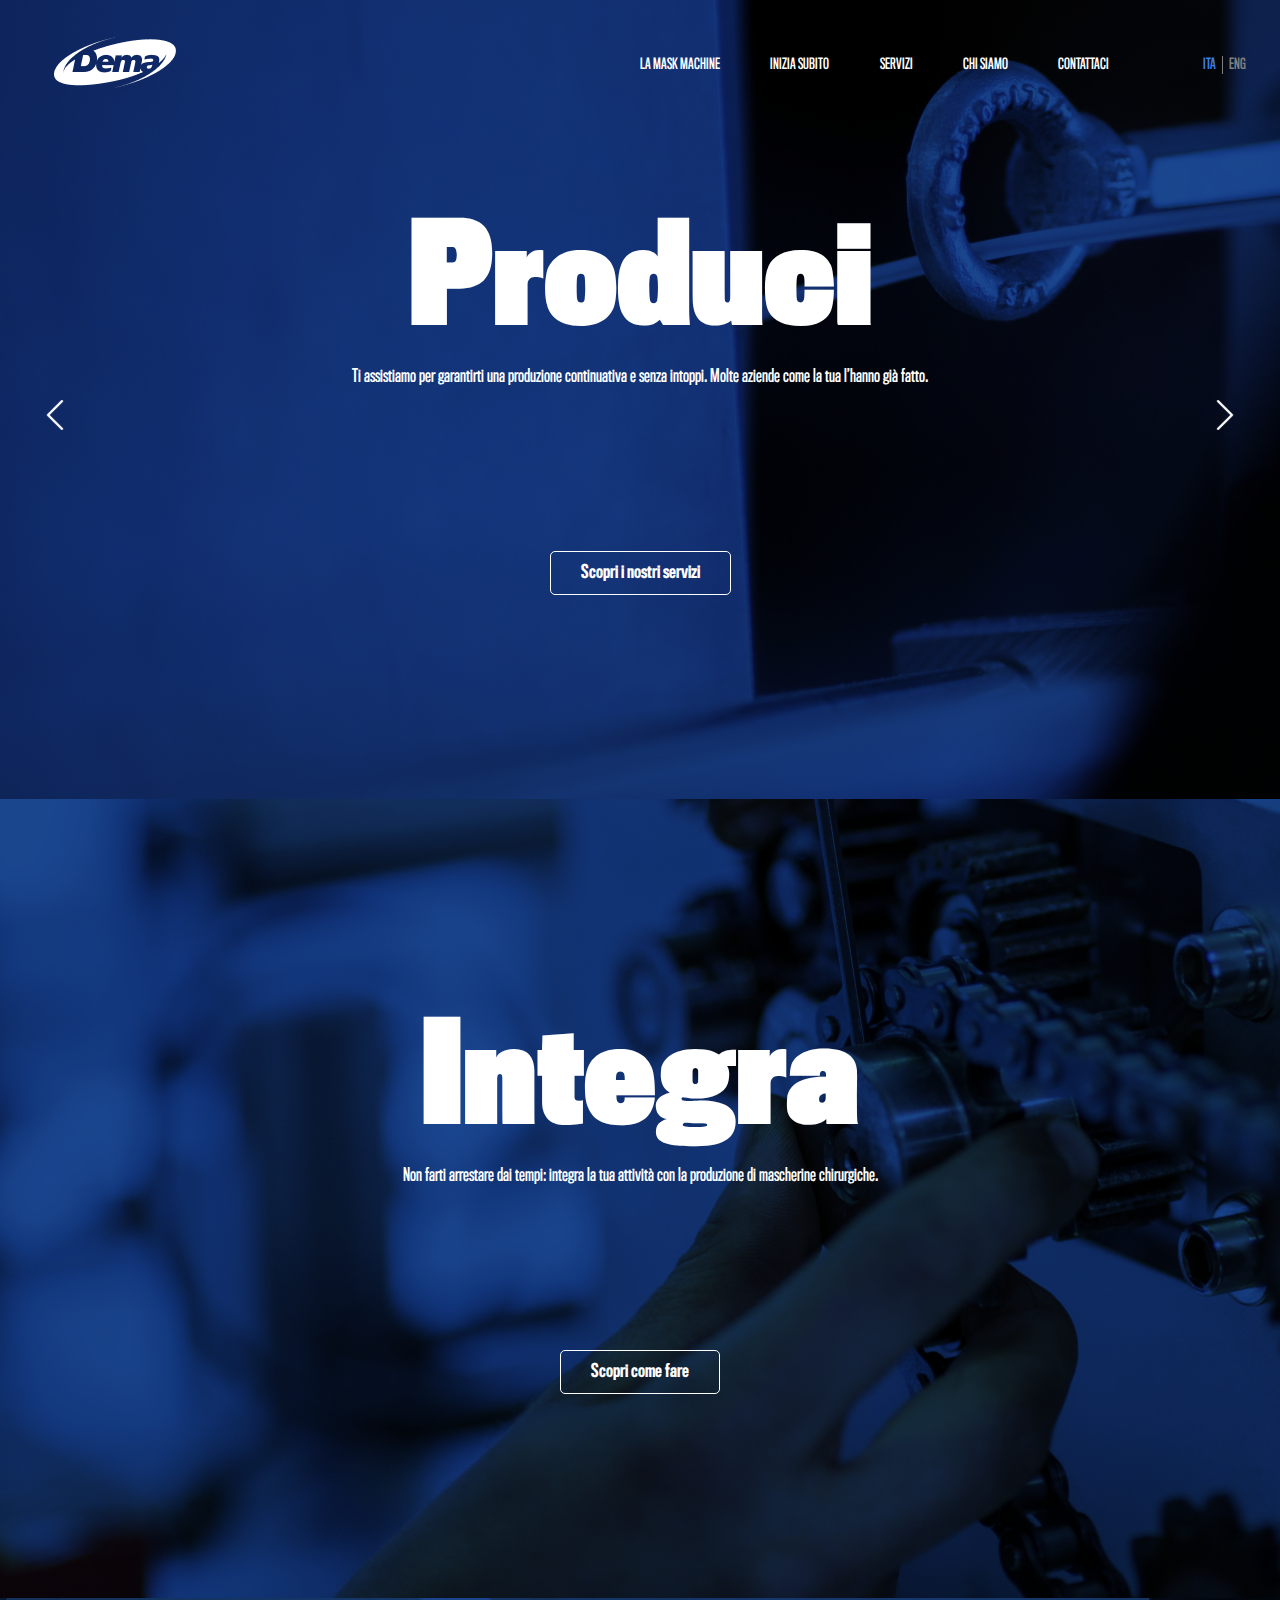
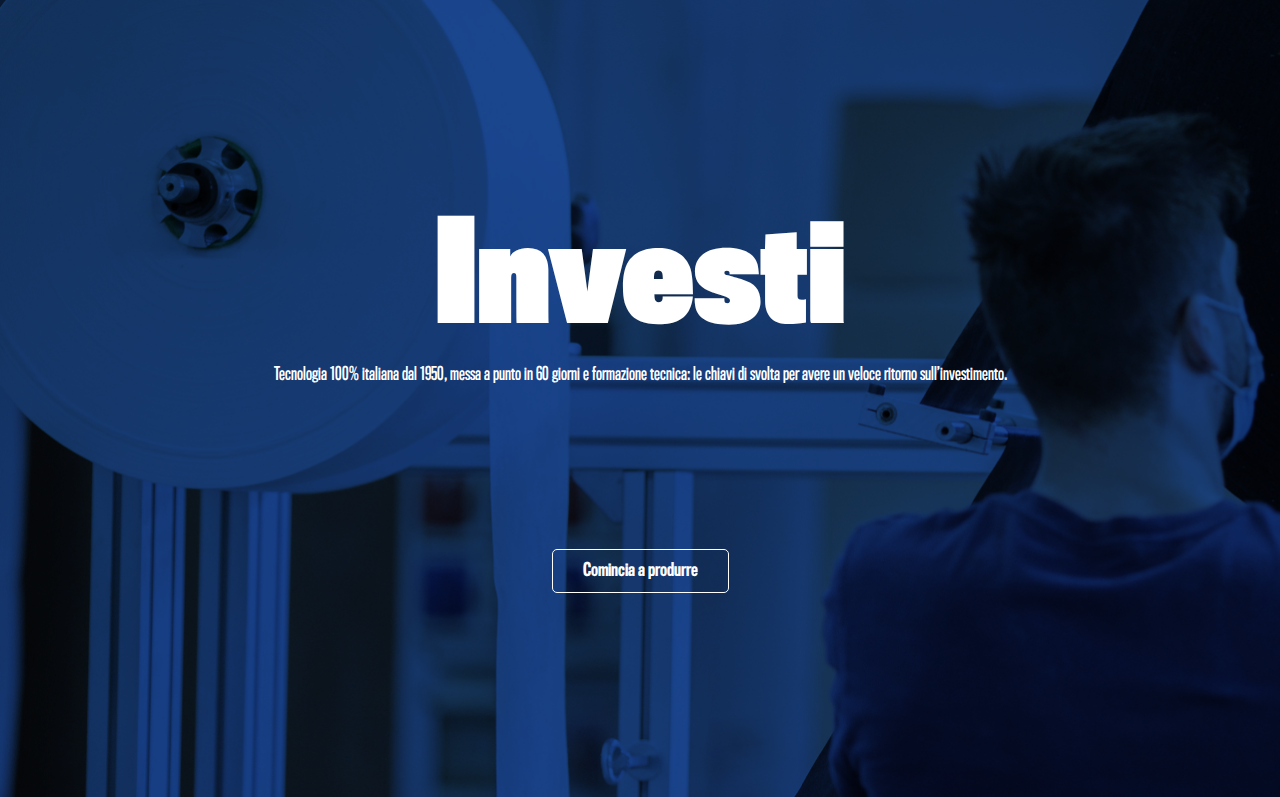
<file: index.html>
<!DOCTYPE html>
<html lang="it">

<head>

    <meta charset="UTF-8">
    <meta name="viewport" content="width=device-width, initial-scale=1.0">

    <link rel="stylesheet" type="text/css" href="slick/slick/slick.css" />
    <link rel="stylesheet" type="text/css" href="slick/slick/slick-theme.css" />
    <link rel="stylesheet" href="fonts/font.css">
    <link rel="stylesheet" href="style.css?v=2">

    <title>DemaSassi - Landing Page</title>

</head>

<body class="homepage">

    <main class="container">
        <header class="header">

            <div class="top-header wrapper">
                <div id="logo">
                    <img src="img/header-logo.png" alt="Logo demasassi">
                </div>
                <div class="menu navtext">
                    <nav class="navbar">
                        <span class="item">
                            LA MASK MACHINE
                        </span>
                        <span class="item">
                            INIZIA SUBITO
                        </span>
                        <span class="item">
                            SERVIZI
                        </span>
                        <span class="item">
                            CHI SIAMO
                        </span>
                        <span class="item">
                            CONTATTACI
                        </span>
                    </nav>

                    <div class="language-selector">
                        <div id="ita" class="single-lang active">
                            ITA
                        </div>
                        <div id="eng" class="single-lang">
                            ENG
                        </div>
                    </div>
                </div>

                <div class="hamburger">
                    <svg fill="#ffffff" stroke="#ffffff" viewBox="0 0 100 80" width="40" height="40">
                        <rect width="100" height="10"></rect>
                        <rect y="30" width="100" height="10"></rect>
                        <rect y="60" width="100" height="10"></rect>
                    </svg>
                </div>
            </div>

            <div class="main-slider">

                <div class="single-slide" style="background: url('img/header-bg.jpg'); background-size: cover;">
                    <div class="wrapper">
                        <div class="text-wrapper">
                            <div class="title">Produci</div>
                            <p class="subtitle">Ti assistiamo per garantirti una produzione continuativa e senza
                                intoppi.
                                Molte aziende come
                                la tua l’hanno già fatto.
                            </p>
                        </div>
                        <button class="scopri-button button-white">Scopri i nostri servizi</button>
                    </div>
                </div>

                <div class="single-slide" style="background: url('img/header2-bg.png'); background-size: cover;">
                    <div class="wrapper">
                        <div class="text-wrapper">
                            <div class="title">Integra</div>
                            <p class="subtitle">Non farti arrestare dai tempi: integra la tua attività con la produzione
                                di
                                mascherine
                                chirurgiche.
                            </p>
                        </div>
                        <button class="scopri-button button-white">Scopri come fare</button>
                    </div>
                </div>

                <div class="single-slide" style="background: url('img/header3-bg.png'); background-size: cover;">
                    <div class="wrapper">
                        <div class="text-wrapper">
                            <div class="title">Investi</div>
                            <p class="subtitle">Tecnologia 100% italiana dal 1950, messa a punto in 60 giorni e
                                formazione
                                tecnica: le chiavi
                                di svolta per avere un veloce ritorno sull’investimento.
                            </p>
                        </div>
                        <button class="scopri-button button-white">Comincia a produrre</button>
                    </div>
                </div>

            </div>


            <button class="prev">
                <img src="img/slider-left.svg" alt="">
            </button>
            <button class="next">
                <img src="img/slider-right.svg" alt="">
            </button>
            <div class="bottom-header"></div>

        </header>

        <!-- <div id="productive">
            <div class="productive-wrapper wrapper">

                <div class="top-productive">
                    <div class="title">Sii produttivo</div>
                    <p class="subtitle">Ottimizza tempo e costi. Cosa ti offriamo per essere produttivo da subito:</p>
                </div>
                <div class="middle-productive">
                    <div>
                        <h2 class="heading-bold">MESSA A PUNTO</h2>
                        <p class="text">in 6 settimane e formazione del tuo personale perché gestisca la macchine in
                            autonomia e
                            senza inciampi
                        </p>
                    </div>
                    <div>
                        <h2 class="heading-bold">FORNITURA</h2>
                        <p class="text">continuativa di materie prime per avere sempre a portata di mano i materiali
                            necessari alla
                            produzione di mascherine
                        </p>
                    </div>
                    <div>
                        <h2 class="heading-bold">ASSISTENZA</h2>
                        <p class="text">burocratica e commerciale. Quali sono i requisiti di conformità in materia
                            di immobili
                            richiesti per l’installazione della Mask Machine? Di quali certificazioni hai bisogno prima
                            e durante la produzione?
                        </p>
                    </div>
                </div>
                <div class="bottom-productive">
                    <button class="button-white">
                        Investi sul tempo: contattaci subito
                    </button>
                </div>

            </div>
        </div> -->

        <!-- <div id="conta">
            <div class="wrapper">

                <div class="top-conta">
                    <div class="title">Conta su di noi</div>
                    <p>Al momento dell’acquisto del macchinario, scegli uno dei nostri pacchetti di assistenza per tutte
                        le <span>questioni tecniche</span> relative al funzionamento della Mask Machine. Ti garantiamo
                        una <span>produzione
                            continuativa</span> grazie a:</p>
                </div>
                <div class="middle-conta">
                    <div>
                        <p>Assistenza da remoto in</p>
                        <h2>
                            24 h
                        </h2>
                    </div>
                    <div>
                        <p>Assistenza in loco in</p>
                        <h2>
                            48 h
                        </h2>
                    </div>
                </div>
                <div class="bottom-conta">
                    <button class="button-blue">
                        Vedi chi ci ha scelto
                    </button>
                </div>

            </div>
        </div>

        <div id="scelto">
            <div class="wrapper">

                <div class="top-scelto">
                    <div class="title">Chi ci ha scelto</div>
                </div>
                <div class="middle-scelto">
                    <h2>PELLETTERIE LS</h2>
                    <p>
                        Pelletterie LS è un’azienda specializzata, da oltre vent’anni, nella produzione di alta qualità
                        di articoli in pelle made in Italy, ma l’emergenza sanitaria dovuta al Coronavirus la costringe
                        a imboccare una nuova strada: produrre anche mascherine chirurgiche.
                    </p>
                    <p>
                        In poco più di un mese dal momento in cui ci ha contattati, Pelletteria ha avviato la
                        <span>produzione di mascherine</span> nuova
                        chirurgiche certificate.
                    </p>
                    <br>
                    <p>
                        Infatti, in un mese Dema Sassi:
                    </p>
                    <br>
                    <ul>
                        <li>
                            <p>
                                · mette a punto e consegna una macchina automatica per la realizzazione delle mascherine
                            </p>
                        </li>
                        <li>
                            <p>
                                · offre una breve formazione tecnica per rendere qualsiasi operatore in grado di
                                supervisionare l’intero processo produttivo in modo indipendente
                            </p>
                        </li>
                        <li>
                            <p>
                                · fornisce assistenza tecnica a 360 gradi per ottimizzare la produttività
                            </p>
                        </li>
                    </ul>
                    <br>
                    <p>
                        Futura, nel frattempo, fornisce supporto e consulenza burocratica e commerciale.
                    </p>
                </div>
                <div class="bottom-scelto">
                    <button class="button-white">
                        Scegli anche tu Dema Sassi e Futura
                    </button>
                </div>

            </div>
        </div>

        <div id="siamo">
            <div class="wrapper">

                <div class="top-siamo">
                    <div class="title">
                        Chi siamo
                    </div>
                    <p>
                        Dema Sassi e Futura, automazione e consulenza
                    </p>
                </div>
                <div class="middle-siamo">
                    <img src="img/siamo-logo.png" alt="logo dema sassi">
                    <img src="img/futura.png" alt="logo futura">
                </div>
                <div class="paragraph-siamo">
                    <p>
                        “La Mask Machine, entrata in funzione presso il nostro sito dal 3 giugno 2020, ha
                        quotidianamente lavorato <span>in produzione continua</span> dimostrando un’altissima
                        <span>efficienza e affidabilità</span>, dovuta non solo al corretto funzionamento ma anche
                        all’alta qualità della sua componentistica elettrica, elettronica e meccanica.
                    </p>
                    <br>
                    <p>
                        La DEMA srl ha dimostrato affidabilità anche nel <span>post-vendita</span> continuando
                        <span>assisterci</span> per ogni minima problematica relativa alla macchina. L’azienda dà,
                        infatti, <span>piena disponibilità sia di supporto in remoto sia in loco con invio di personale
                            qualificato</span> in brevissimo tempo.
                    </p>
                    <br>
                    <p>
                        Possiamo affermare in tutta franchezza che la professionalità di DEMA srl raggiunga ii massimi
                        livelli in tutta la fornitura e il supporto post-vendita del prodotto.”
                    </p>
                    <br>
                    <p>
                        Dott. Andrea Giovannetti - Resp. Qualità processo Ls srl
                    </p>
                </div>
                <div class="bottom-siamo">
                    <button class="button-blue">
                        Scegli anche tu Dema Sassi e Futura
                    </button>
                </div>

            </div>
        </div> -->



    </main>


    <script src="https://code.jquery.com/jquery-3.5.1.slim.min.js"
        integrity="sha256-4+XzXVhsDmqanXGHaHvgh1gMQKX40OUvDEBTu8JcmNs=" crossorigin="anonymous"></script>
    <script type="text/javascript" src="slick/slick/slick.min.js"></script>
    <script src="main.js"></script>


</body>

</html>
</file>
<file: fonts/font.css>
@font-face {
  font-family: 'TitlingGothicFB Comp';
  font-weight: 100;
  src: url('./TitlingGothicFBComp-Stand.otf');
}

@font-face {
  font-family: 'TitlingGothicFB Comp';
  font-weight: 300;
  src: url('./TitlingGothicFBComp-Light.otf');
}

@font-face {
  font-family: 'TitlingGothicFB Comp';
  font-weight: 400;
  src: url('./TitlingGothicFBComp-Reg.otf');
}

@font-face {
  font-family: 'TitlingGothicFB Comp';
  font-weight: 500;
  src: url('./TitlingGothicFBComp-Stand.otf');
}

@font-face {
  font-family: 'TitlingGothicFB Comp';
  font-weight: 600;
  src: url('./TitlingGothicFBComp-Med.otf');
}

@font-face {
  font-family: 'TitlingGothicFB Comp';
  font-weight: 700;
  src: url('./TitlingGothicFBComp-Bold.otf');
}

@font-face {
  font-family: 'TitlingGothicFB Comp';
  font-weight: 900;
  src: url('./TitlingGothicFBComp-Black.otf');
}
</file>
<file: style.css>
/* General rules */

* {
  padding: 0;
  margin: 0;
  box-sizing: border-box;
  list-style-type: none;
  text-align: center;
  color: white;
  outline: none;
  font-family: "TitlingGothicFB Comp", sans-serif;
}

img {
  width: 100%;
  height: auto;
}

.wrapper {
  padding: 0 4.2%;
  width: 100%;
}

/* button */

button {
  background-color: transparent;
  border: none;
  padding: 10px 30px;
  border-radius: 5px;
  font-style: normal;
  font-weight: 600;
  font-size: clamp(1.1rem, -0.6rem + 2vw, 3.1rem);
  text-align: center;
}

.button-white {
  border: 1px solid #ffffff;
}

.button-white:hover {
  color: #1a468e;
  background-color: #ffffff;
}

.button-blue {
  border: 1px solid #1a468e;
  color: #1a468e;
}

.button-blue:hover {
  border: 1px solid #ffffff;
  background-color: #1a468e;
  color: #ffffff;
}

/* typography */

.title {
  font-style: normal;
  font-weight: 900;
  font-size: clamp(4rem, -1.2rem + 12vw, 15.6rem);
  text-align: center;
  font-feature-settings: "liga" off;
}

.subtitle {
  font-style: normal;
  font-weight: 500;
  font-size: clamp(1.1rem, -0.6rem + 2vw, 3.1rem);
}

.navtext {
  font-style: normal;
  font-weight: 450;
  font-size: clamp(0.9rem, -0.3rem + 1.3vw, 1.9rem);
  text-transform: uppercase;
}

.heading-bold {
  font-size: clamp(1.9rem, -1.3rem + 2.6vw, 4.3rem);
  font-style: normal;
  font-weight: 900;
  text-align: center;
}

.text {
  font-size: 25px;
  font-style: normal;
  font-weight: 500;
}

/* Header */

.header {
  height: 799px;
  position: relative;
}

.main-slider,
.slick-list,
.slick-track,
.single-slide {
  height: 100%;
}

.top-header {
  display: flex;
  justify-content: space-between;
  align-items: center;
  padding-top: 37px;
  position: absolute;
  top: 0;
  right: 0;
  width: 100%;
  z-index: 1;
}

.top-header .menu {
  display: flex;
  justify-content: space-between;
  align-items: center;
  max-width: 50%;
  width: 100%;
}

.hamburger {
  display: none;
}

.top-header .menu .navbar,
.top-header .menu .language-selector {
  display: flex;
  justify-content: space-between;
  align-items: center;
  color: #ffffff;
}

.top-header .menu .navbar {
  max-width: 80%;
  width: 100%;
}

.top-header .menu .language-selector {
  width: 5%;
}

.top-header .menu .language-selector .single-lang {
  color: grey;
}

.top-header .menu .language-selector .single-lang:hover,
.top-header .menu .language-selector .single-lang.active {
  color: #3e7ee6;
  cursor: pointer;
}

.single-lang {
  padding: 0 20%;
}

#ita {
  border-right: 1px solid grey;
}

.single-slide {
  position: relative;
  height: 100%;
  background-size: cover;
  background-position: center center;
  background-repeat: no-repeat;
  display: flex;
  justify-content: center;
  align-items: center;
}

.slick-initialized .slick-slide {
  display: flex;
}

.prev,
.next {
  position: absolute;
  top: 50%;
  bottom: 50%;
  padding: 0px;
  border: none;
  border-radius: 0px;
}

.prev {
  left: 40px;
}

.next {
  right: 40px;
}

.single-slide .wrapper {
  display: flex;
  flex-direction: column;
  justify-content: space-evenly;
  align-items: center;
  height: 90%;
}

.bottom-header {
  position: absolute;
  bottom: 10%;
  right: 10.5%;
}

.bottom-header .slick-dots li {
  width: 5px;
  height: 5px;
  border-radius: 100px;
  padding: 16.5px;
  background: transparent;
}

.bottom-header .slick-dots li:hover {
  border: 1px white solid;
}

.slick-dots li button {
  content: "●";
  top: 7px;
  left: 7px;
}

.slick-dots li.slick-active button::before,
.slick-dots li button::before {
  color: #999999;
  top: 7px;
  left: 7px;
  font-size: 5px;
}

.bottom-header .slick-dots {
  display: flex;
}

/* Sii productive */

#productive {
  background-image: url(img/productive.png);
  background-size: cover;
  background-repeat: no-repeat;
  height: 928px;
}

.productive-wrapper {
  display: flex;
  flex-direction: column;
  align-items: center;
  justify-content: space-evenly;
  height: 100%;
}

.middle-productive {
  display: flex;
  justify-content: space-between;
  align-items: center;
  max-width: 89.6%;
  width: 100%;
  margin: 0 auto;
}

.middle-productive > div {
  width: 100%;
  align-self: baseline;
  max-width: 30.5%;
}

.middle-productive div h2 {
  color: #3e7ee6;
  margin-bottom: 3.8%;
}

/* conta su di noi */

#conta {
  height: 926px;
  display: flex;
  align-items: center;
  justify-content: center;
}

.top-conta {
  display: flex;
  flex-direction: column;
  justify-content: center;
  align-items: center;
  padding-bottom: 100px;
}

.top-conta p {
  width: 1024px;
}

.top-conta .title {
  padding-bottom: 35px;
}

.middle-conta {
  display: flex;
  justify-content: space-around;
  padding-bottom: 99.5px;
  color: #dcdcdc;
}

.middle-conta div p {
  padding-bottom: 30px;
}

.middle-conta div h2 {
  font-style: normal;
  font-weight: 900;
  font-size: 200px;
  text-align: center;
  font-feature-settings: "liga";
}

.bottom-conta {
  padding-bottom: 161px;
}

.top-conta p {
  color: #999999;
}

.middle-conta div p,
.top-conta .title,
.top-conta p span {
  color: #1a468e;
}

.middle-conta div p,
.top-conta p span {
  font-style: normal;
  font-weight: 600;
  font-size: 26px;
}

#conta h2 {
  color: #dcdcdc;
}

/* chi ci ha scelto */

#scelto {
  background-image: url(img/scelto.png);
  height: 982px;
  display: flex;
  align-items: center;
  justify-content: center;
}

#scelto > * {
  display: flex;
  flex-direction: column;
  align-items: center;
  justify-content: center;
}

.top-scelto {
  padding-bottom: 100px;
  padding-top: 98px;
  max-width: 1400px;
}

.middle-scelto {
  width: 1122px;
  padding-bottom: 82px;
}

.middle-scelto h2 {
  padding-bottom: 20px;
}

.middle-scelto p {
  text-align: justify;
}

.middle-scelto p span,
.middle-scelto h2 {
  color: #3e7ee6;
}

.bottom-scelto {
  padding-bottom: 110px;
}

/* chi siamo */

#siamo div {
}

.top-siamo {
  padding-top: 150px;
}

.top-siamo .title {
  color: #1a468e;
  padding-bottom: 30px;
}

.top-siamo p {
  color: #999999;
  padding-bottom: 64px;
}

.middle-siamo {
  display: flex;
  justify-content: center;
  padding-bottom: 64px;
}

.middle-siamo img:first-child {
  margin-right: 135px;
}

.paragraph-siamo {
  padding: 0px 475px;
  padding-bottom: 90px;
}

.paragraph-siamo > * {
  font-family: "TitlingGothicFB Comp", sans-serif;
  font-style: normal;
  font-weight: 600;
  font-size: 22px;
}

.paragraph-siamo p {
  color: #999999;
  text-align: left;
}

.paragraph-siamo p:last-child {
  color: #3e7ee6;
}

.paragraph-siamo span {
  color: #1a468e;
}

.bottom-siamo {
  padding-bottom: 100px;
}

/* large laptop (1480px and down) */
@media screen and (max-width: 1480px) {
  /* general rules */
}

/* small laptop (1280px and down) */
@media screen and (max-width: 1280px) {
  /* Header */

  /* chi ci ha scelto */
  .top-scelto {
    padding-top: 150px;
    padding-bottom: 20px;
  }

  .middle-scelto {
    width: 800px;
    padding-bottom: 82px;
  }

  .bottom-header {
    bottom: 9%;
    right: 13%;
  }
}

/* large tablets (tablets, 1024px and down) */
@media screen and (max-width: 1024px) {
  /* Header */

  .bottom-header {
    bottom: 7%;
    right: 15%;
  }

  /* conta su di noi */

  .top-conta p {
    width: 100%;
  }
}

@media screen and (max-width: 768px) {
  /* General Rules */

  /* typography */

  .title {
    margin-bottom: 0px;
  }

  .subtitle {
    width: 260px;
  }

  /* Header */

  .top-header .menu {
    display: none;
  }
  .top-header .menu.active {
    display: flex;
  }

  .hamburger {
    display: block;
  }

  .header {
    height: 700px;
    position: relative;
  }

  .single-slide .wrapper {
    height: 40%;
  }

  .prev img,
  .next img {
    display: none;
  }

  .bottom-header {
    position: absolute;
    right: 450px;
    bottom: 32px;
  }

  .bottom-header .slick-dots li {
    width: 5px;
    height: 5px;
    border-radius: 100px;
    padding: 16.5px;
    background: transparent;
  }

  .bottom-header .slick-dots li:hover {
    border: 1px white solid;
  }

  .slick-dots li button {
    content: "●";
    top: 7px;
    left: 7px;
  }

  .slick-dots li.slick-active button::before,
  .slick-dots li button::before {
    color: #999999;
    top: 7px;
    left: 7px;
    font-size: 5px;
  }

  .bottom-header .slick-dots {
    display: flex;
  }
}

@media screen and (max-width: 375px) {
  /* header */

  .bottom-header {
    position: absolute;
    right: 252px;
    bottom: 92px;
  }
}
</file>
